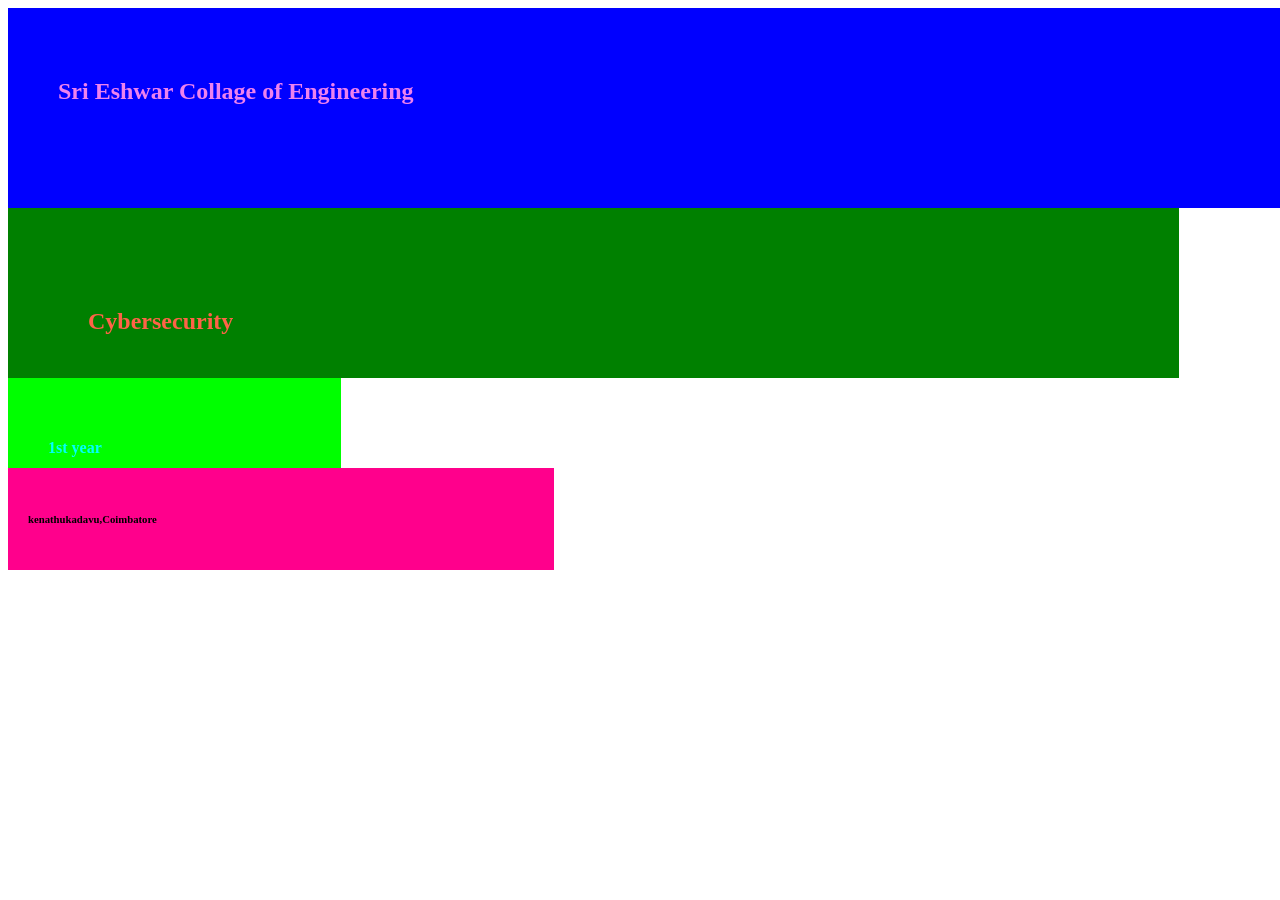
<file: index.html>
<html>
  <head>
    <title>my first website</title>
  </head>
  <body>
    <section style="background-color:blue;width:100%;height:100px;padding:50px;color:violet">
      <h1>Sri Eshwar Collage of  Engineering</h1>
    </section>
    <section style="background-color:green;width:80%;height:10px;padding:80px;color:tomato">
      <h2>Cybersecurity</h2>
    </section>
    <section style="background-color:lime;width:20%;height:10px;padding:40px" >
      <h4 style="color:aqua">1st year</h4>
    </section>
    <section style="background-color:rgb(255, 0, 140);width:40%;height:auto;color:black;padding:20px">
      <h6>kenathukadavu,Coimbatore</h6>
    </section>
  </body>
</html>
</file>
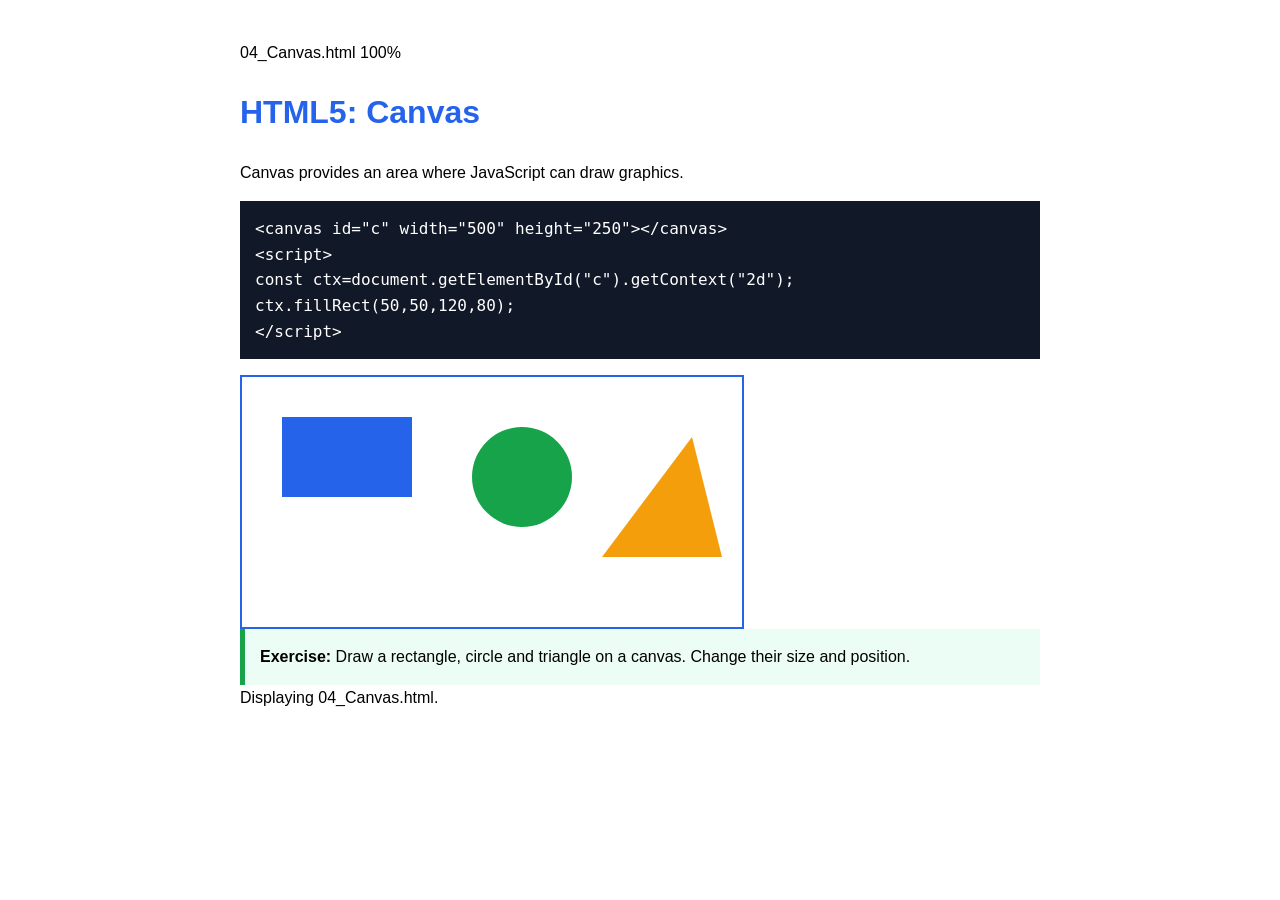
<file: CANVAS.html>
04_Canvas.html
100%
<!doctype html>
<html>
  <head>
    <meta charset="utf-8" />
    <title>Canvas</title>
    <style>
      body {
        font: 16px Arial;
        max-width: 800px;
        margin: 40px auto;
        line-height: 1.6;
      }
      h1 {
        color: #2563eb;
      }
      canvas {
        border: 2px solid #2563eb;
        max-width: 100%;
      }
      pre {
        background: #111827;
        color: white;
        padding: 15px;
        overflow: auto;
      }
      .ex {
        background: #ecfdf5;
        padding: 15px;
        border-left: 5px solid #16a34a;
      }
    </style>
  </head>
  <body>
    <h1>HTML5: Canvas</h1>
    <p>Canvas provides an area where JavaScript can draw graphics.</p>
    <pre>
&lt;canvas id="c" width="500" height="250"&gt;&lt;/canvas&gt;
&lt;script&gt;
const ctx=document.getElementById("c").getContext("2d");
ctx.fillRect(50,50,120,80);
&lt;/script&gt;</pre
    >
    <canvas id="c" width="500" height="250"></canvas>
    <script>
      const x = document.getElementById("c").getContext("2d");
      x.fillStyle = "#2563eb";
      x.fillRect(40, 40, 130, 80);
      x.beginPath();
      x.arc(280, 100, 50, 0, Math.PI * 2);
      x.fillStyle = "#16a34a";
      x.fill();
      x.beginPath();
      x.moveTo(360, 180);
      x.lineTo(450, 60);
      x.lineTo(480, 180);
      x.closePath();
      x.fillStyle = "#f59e0b";
      x.fill();
    </script>
    <div class="ex">
      <b>Exercise:</b> Draw a rectangle, circle and triangle on a canvas. Change
      their size and position.
    </div>
  </body>
</html>
Displaying 04_Canvas.html.
</file>
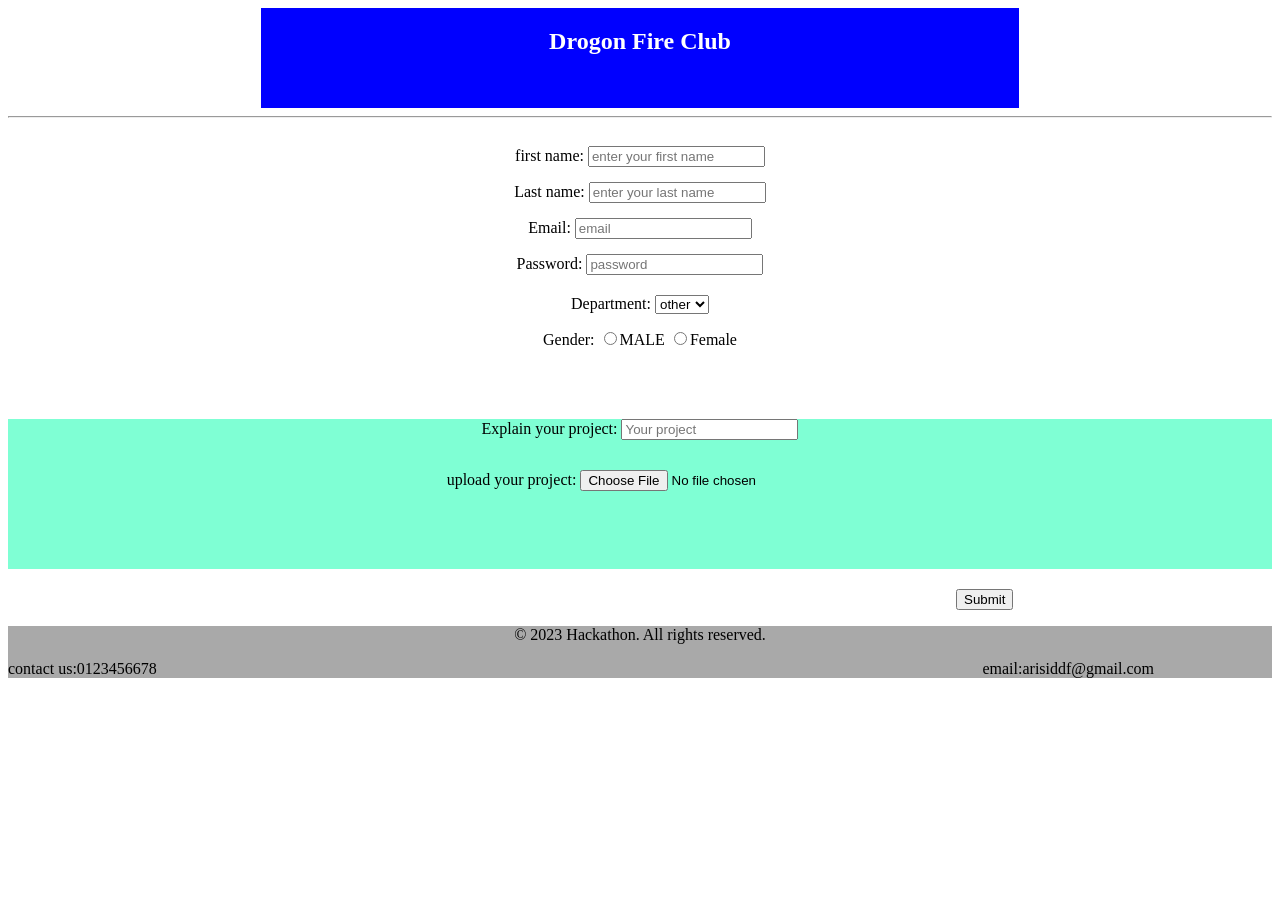
<file: form1.html>
<html>
    <head>
        <title>Form</title>
    </head>
    <body action="hh.html">
        <center><section style="background-color:blue;height:100px;width:60%;">
            <center><h1 style="color:white;padding-top:20px;">Drogon Fire Club</h1></center>
        </section></center><hr>
        <section style="padding:20px;"><center><div">
            <label id="fname">first name:</label>
            <input type="text" name="fname" placeholder="enter your first name"></div><div style="margin-top:15px;">
            <label id="lname">Last name:</label>
            <input type="text" name="lname" placeholder="enter your last name">
            </div></center>
            <center><div style="margin-top:15px">
                <label id="email">Email:</label>
                <input type="email" name="email" placeholder="email"></div><div style="margin-top:15px;">
                <label id="password">Password:</label>
                <input type="password" name="password" placeholder="password">
            </div></center><center>
            <div style="margin-top:20px;">
                <label id="dept">Department:</label>
                <select name="dept">
                    <option value="other">other</option>
                    <option value="it">IT</option>
                    <option value="CSE">CSE</option>
                    <option value="aids">AIDS</option>
                </select>
            </div></center>
            <div style="margin-top:15px">
                <center>
                    <label id="gender">Gender:</label>
                    <input type="radio" name="gender" value ="male">MALE
                    <input type="radio"name="gender" value="female">Female
                </center>
            </div>
        </section>
        <section style="background-color:aquamarine;height:150px;margin-top:50px">
         <div style="margin-top:15px;"><center><label id="feed">Explain your project:</label>
            <input type="namespace" name="feed" placeholder="Your project"></center></div><div style="margin-top:30px"><center>
          <label id="file" style="margin-top:5px;">upload your project:</label>
          <input type="file" name="file"> </center></div>
        </section>
        <section>
            <button style="margin-top:20px;size:120px;margin-left:75%">Submit</button>
        </section>
        <footer style="background-color:darkgray;">
            <center><p>&copy; 2023 Hackathon. All rights reserved.</p></center>
            <div style="display:inline-block">contact us:0123456678</div>
            <div style="display:inline-block;margin-left:65%">email:arisiddf@gmail.com</div>
        </footer>
    </body>
</html>
</file>
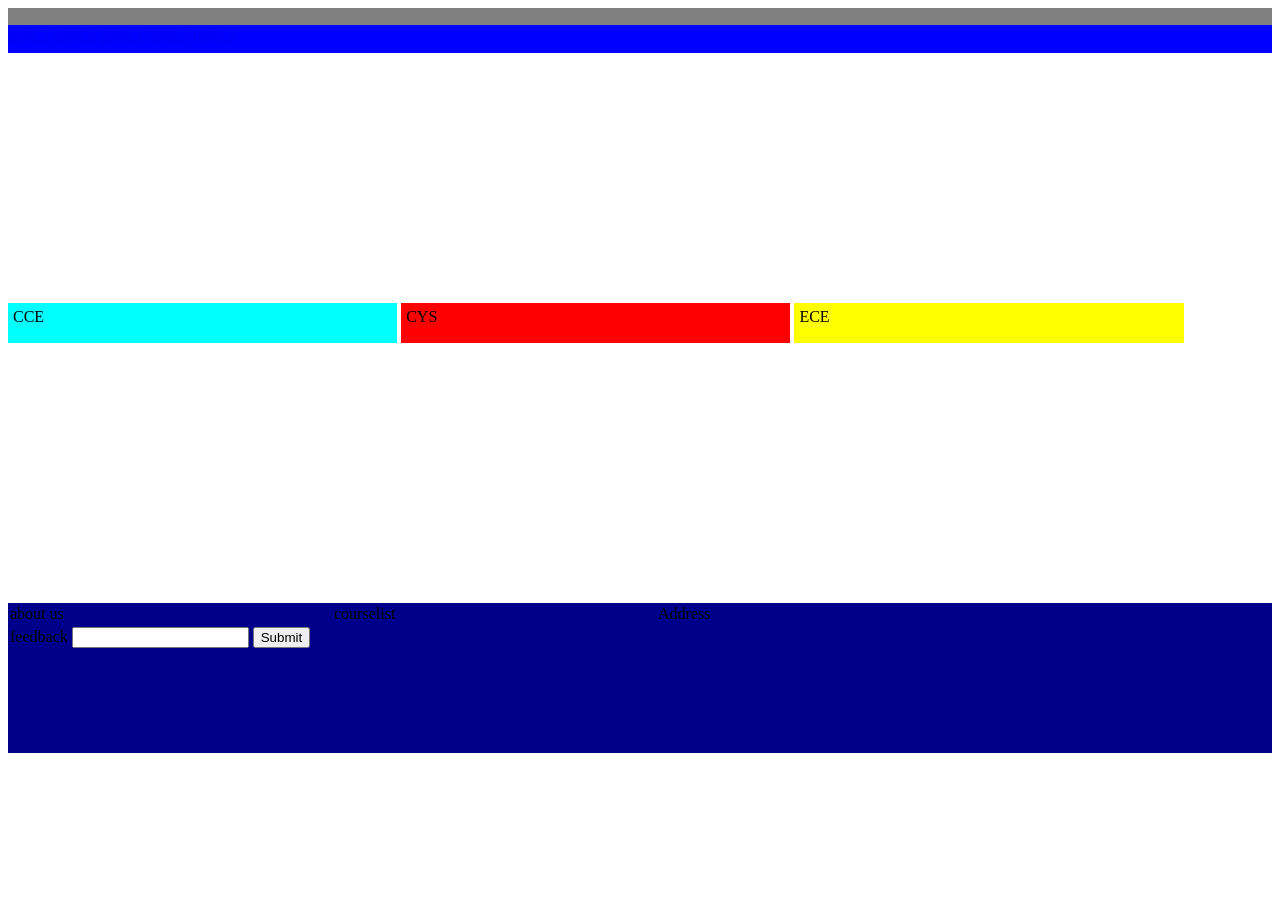
<file: hh.html>
<html>
<head>
    <title>HH</title>
</head>
<body>
    <section style="background-color:gray;height:15px;padding:1px">
        
    </section> 
    <section style="background-color:blue;height:28px">
       <header style="display:flex;gap:50px;align-items:center;">
            <nav>
                <a href="https://www.amazon.com">page 1</a>
                <a href="https://www.google.com">page 2</a>
                <a href="https://www.github.com">page 3</a>
                <a href="https://www.youtube.com">page 4</a>
                <a href="https://www.wikipedia.org">page 5</a>
            </nav>
        </header>
    </section>
    <section style="background-color:white;height:250px">
         
    </section>
    <section style="background-color:white;height:300px">
        <div style="background-color:aqua;width:30%;height:30px;padding:5px;display:inline-block">CCE</div>
        <div style="background-color:red;width:30%;height:30px;padding:5px;display:inline-block;">CYS</div>
        <div style="background-color:yellow;width:30%;height:30px;padding:5px;display:inline-block;">ECE</div>
    </section>
    <section style="background-color:darkblue;height:150px">
        <footer>
        <div style="width:25%;padding:2px;display:inline-block">about us</div>
        <div style="width:25%;padding:2px;display:inline-block">courselist</div>
        <div style="width:25%;padding:2px;display:inline-block">Address</div>
        <div style="width:25%;padding:2px;display:inline-block">
            <form>
                <label>feedback</label>
                <input type="password">
                <button>Submit</button>
            </form>
        </div>   
        </footer> 
    </section>
</body>
</html>
</file>
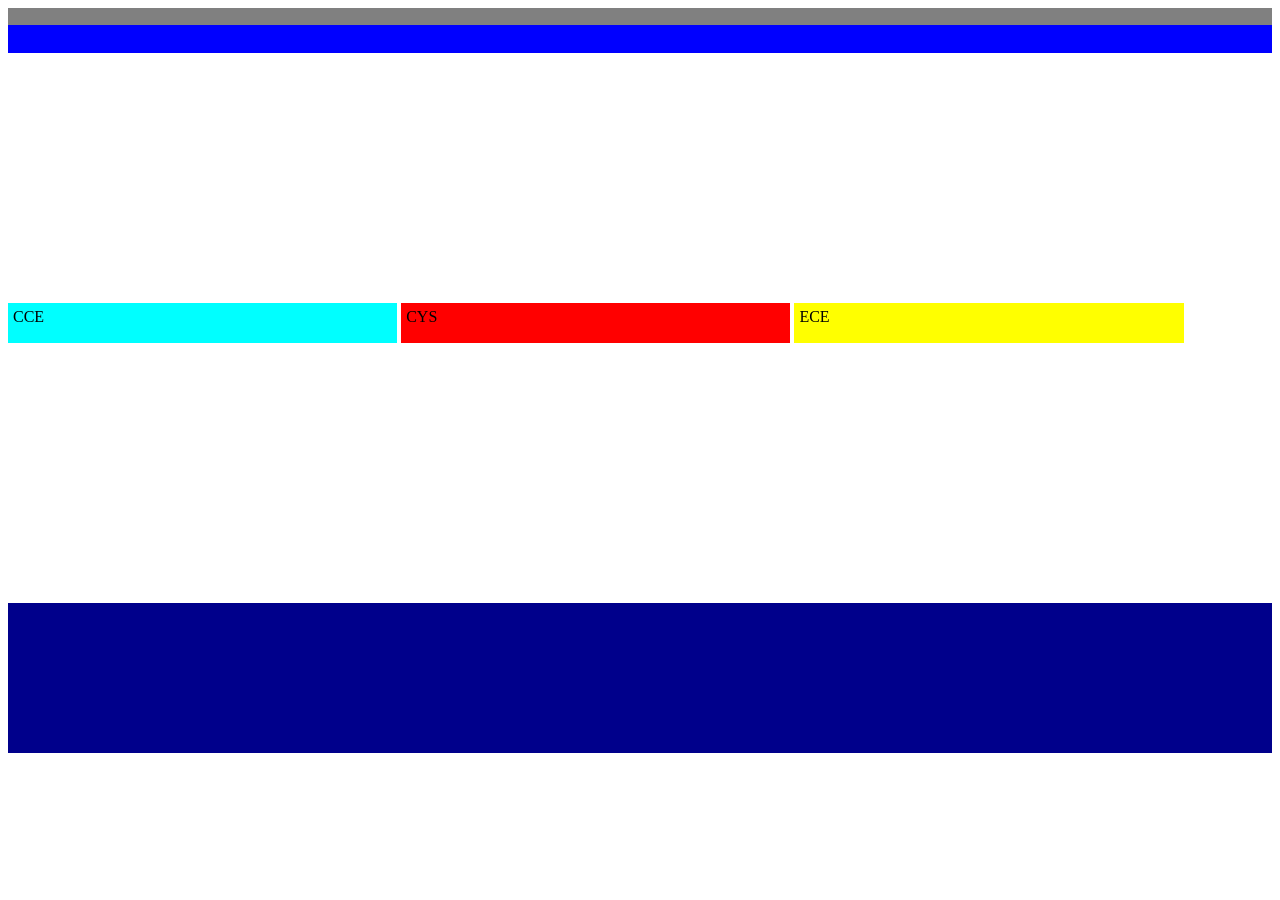
<file: home.html>
<html>
<head>
    <title>HOME</title>
</head>
<body>
    <section style="background-color:gray;height:15px;padding:1px">
        
    </section> 
    <section style="background-color:blue;height:28px">
    </section>
    <section style="background-color:white;height:250px">
    </section>
    <section style="background-color:white;height:300px">
        <div style="background-color:aqua;width:30%;height:30px;padding:5px;display:inline-block">CCE</div>
        <div style="background-color:red;width:30%;height:30px;padding:5px;display:inline-block;">CYS</div>
        <div style="background-color:yellow;width:30%;height:30px;padding:5px;display:inline-block;">ECE</div>
    </section>
    <section style="background-color:darkblue;height:150px">
    </section>
</body>
</html>
</file>
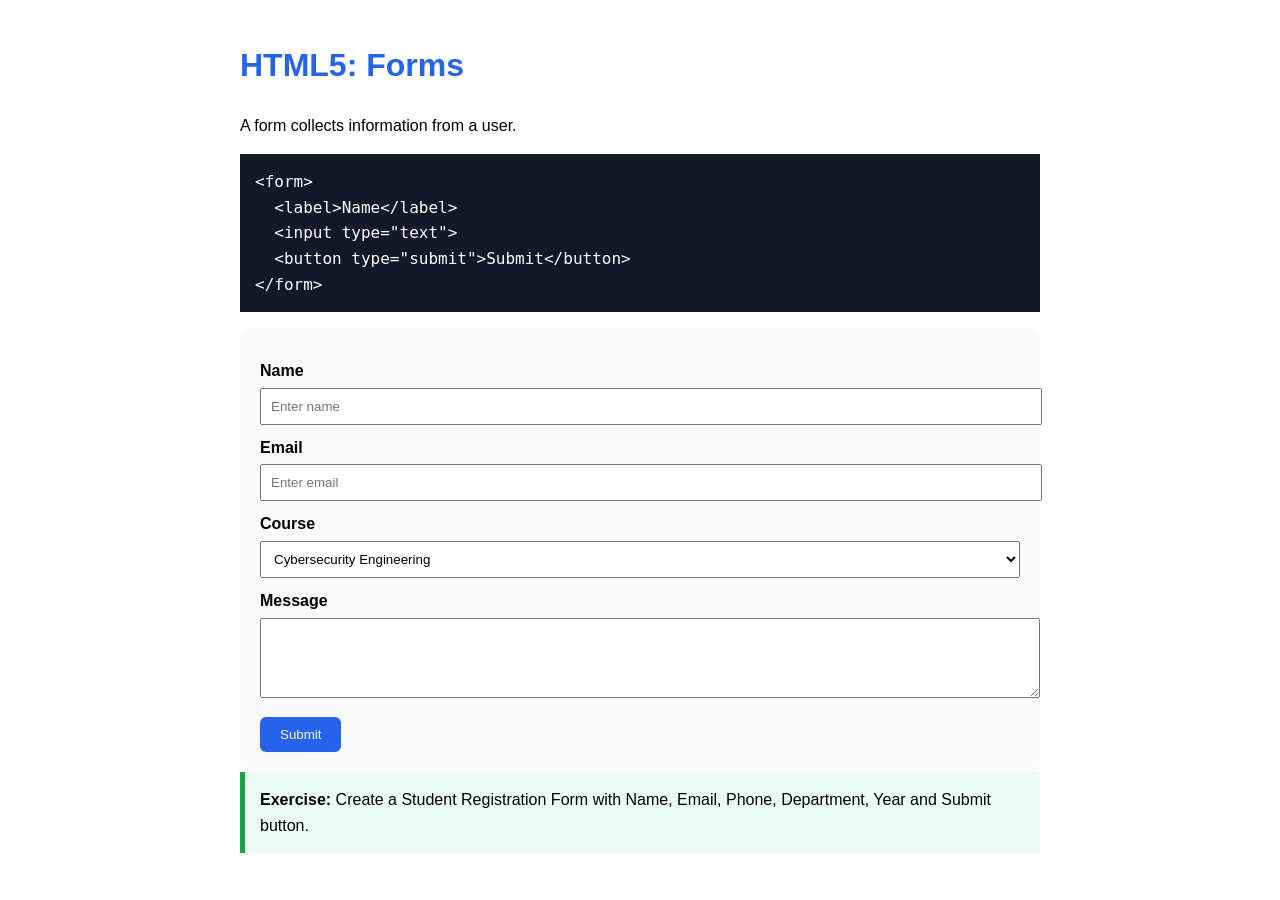
<file: html1.html>
<!doctype html>
<html>
  <head>
    <meta charset="utf-8" />
    <title>HTML5 Forms</title>
    <style>
      body {
        font: 16px Arial;
        max-width: 800px;
        margin: 40px auto;
        line-height: 1.6;
      }
      h1 {
        color: #2563eb;
      }
      form {
        background: #f8fafc;
        padding: 20px;
        border-radius: 10px;
      }
      label {
        display: block;
        margin-top: 10px;
        font-weight: bold;
      }
      input,
      select,
      textarea {
        width: 100%;
        padding: 9px;
        margin-top: 4px;
      }
      button {
        margin-top: 12px;
        padding: 10px 20px;
        background: #2563eb;
        color: white;
        border: 0;
        border-radius: 6px;
      }
      pre {
        background: #111827;
        color: white;
        padding: 15px;
        overflow: auto;
      }
      .ex {
        background: #ecfdf5;
        padding: 15px;
        border-left: 5px solid #16a34a;
      }
    </style>
  </head>
  <body>
    <h1>HTML5: Forms</h1>
    <p>A form collects information from a user.</p>
    <pre>
&lt;form&gt;
  &lt;label&gt;Name&lt;/label&gt;
  &lt;input type="text"&gt;
  &lt;button type="submit"&gt;Submit&lt;/button&gt;
&lt;/form&gt;</pre
    >
    <form
      onsubmit="
        event.preventDefault();
        alert('Form submitted!');
      "
    >
      <label>Name</label><input type="text" placeholder="Enter name" /><label
        >Email</label
      ><input type="email" placeholder="Enter email" /><label>Course</label
      ><select>
        <option>Cybersecurity Engineering</option>
        <option>CSE</option></select
      ><label>Message</label><textarea rows="4"></textarea
      ><button>Submit</button>
    </form>
    <div class="ex">
      <b>Exercise:</b> Create a Student Registration Form with Name, Email,
      Phone, Department, Year and Submit button.
    </div>
  </body>
</html>
</file>
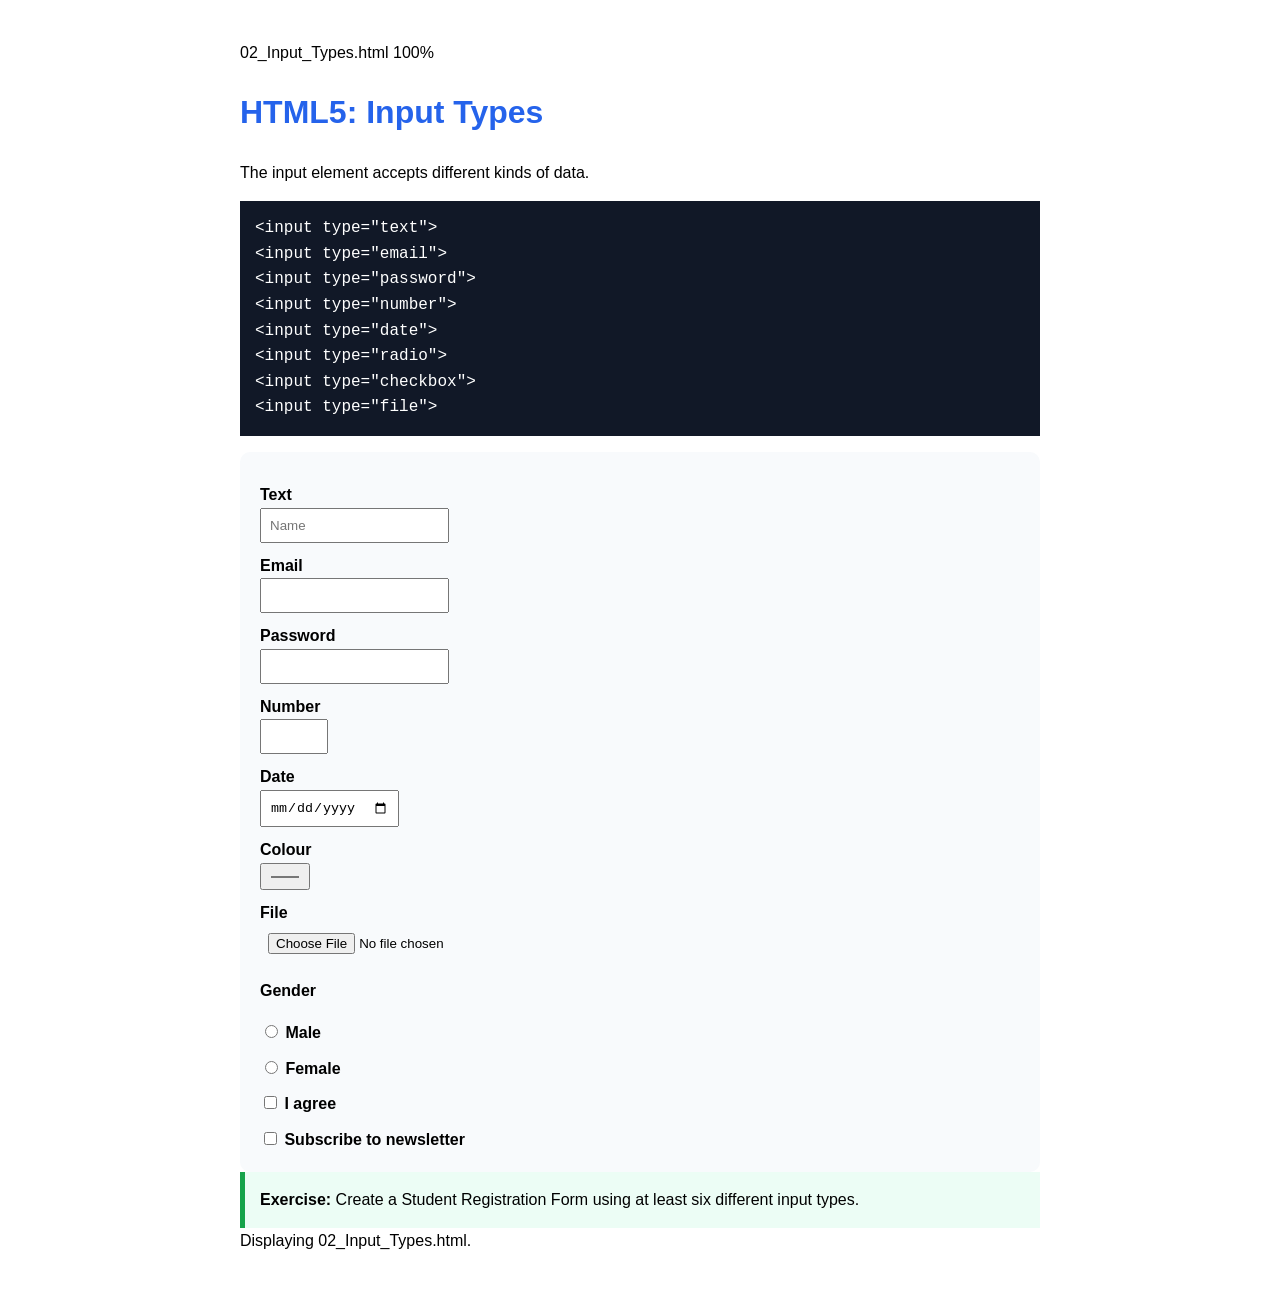
<file: html2.html>
02_Input_Types.html
100%
<!doctype html>
<html>
  <head>
    <meta charset="utf-8" />
    <title>Input Types</title>
    <style>
      body {
        font: 16px Arial;
        max-width: 800px;
        margin: 40px auto;
        line-height: 1.6;
      }
      h1 {
        color: #2563eb;
      }
      .demo {
        background: #f8fafc;
        padding: 20px;
        border-radius: 10px;
      }
      label {
        display: block;
        margin-top: 10px;
        font-weight: bold;
      }
      input {
        padding: 8px;
        max-width: 400px;
      }
      pre {
        background: #111827;
        color: white;
        padding: 15px;
        overflow: auto;
      }
      .ex {
        background: #ecfdf5;
        padding: 15px;
        border-left: 5px solid #16a34a;
      }
    </style>
  </head>
  <body>
    <h1>HTML5: Input Types</h1>
    <p>The input element accepts different kinds of data.</p>
    <pre>
&lt;input type="text"&gt;
&lt;input type="email"&gt;
&lt;input type="password"&gt;
&lt;input type="number"&gt;
&lt;input type="date"&gt;
&lt;input type="radio"&gt;
&lt;input type="checkbox"&gt;
&lt;input type="file"&gt;</pre
    >
    <div class="demo">
      <label>Text</label><input type="text" placeholder="Name" /><label
        >Email</label
      ><input type="email" /><label>Password</label
      ><input type="password" /><label>Number</label
      ><input type="number" min="1" max="100" /><label>Date</label
      ><input type="date" /><label>Colour</label><input type="color" /><label
        >File</label
      ><input type="file" />
      <p><b>Gender</b></p>
      <label><input type="radio" name="g" /> Male</label
      ><label><input type="radio" name="g" /> Female</label
      ><label><input type="checkbox" /> I agree</label>
      <label><input type="checkbox" /> Subscribe to newsletter</label>
    </div>
    <div class="ex">
      <b>Exercise:</b> Create a Student Registration Form using at least six
      different input types.
    </div>
  </body>
</html>
Displaying 02_Input_Types.html.
</file>
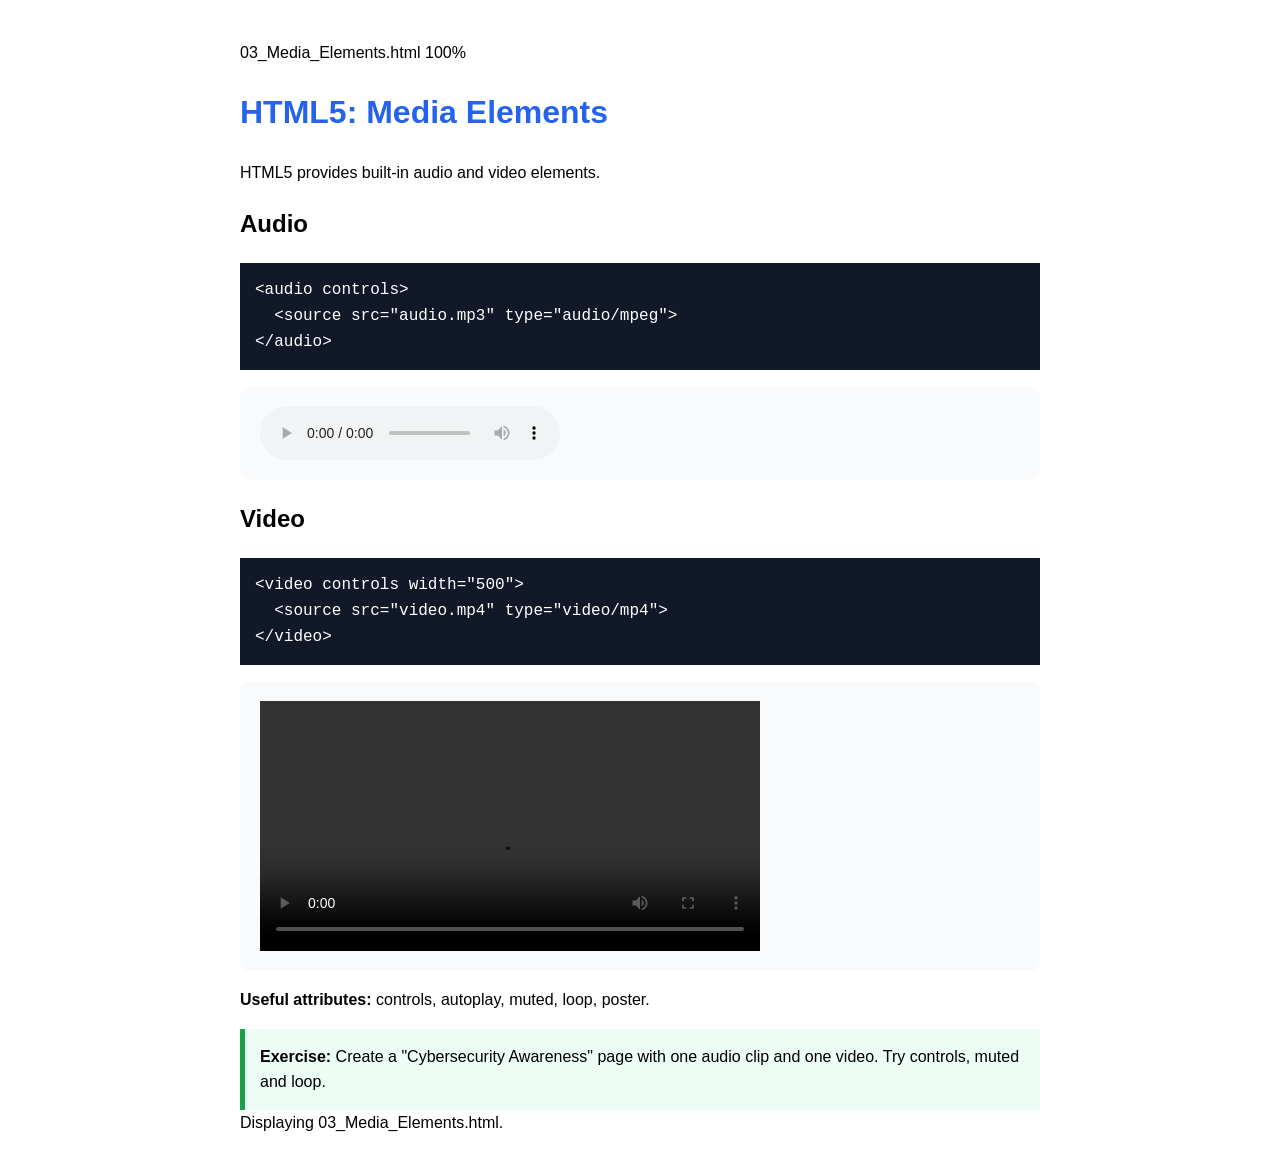
<file: html3.html>
03_Media_Elements.html
100%
<!doctype html>
<html>
  <head>
    <meta charset="utf-8" />
    <title>Media Elements</title>
    <style>
      body {
        font: 16px Arial;
        max-width: 800px;
        margin: 40px auto;
        line-height: 1.6;
      }
      h1 {
        color: #2563eb;
      }
      .media {
        background: #f8fafc;
        padding: 20px;
        border-radius: 10px;
      }
      audio,
      video {
        max-width: 100%;
      }
      pre {
        background: #111827;
        color: white;
        padding: 15px;
        overflow: auto;
      }
      .ex {
        background: #ecfdf5;
        padding: 15px;
        border-left: 5px solid #16a34a;
      }
    </style>
  </head>
  <body>
    <h1>HTML5: Media Elements</h1>
    <p>HTML5 provides built-in audio and video elements.</p>
    <h2>Audio</h2>
    <pre>
&lt;audio controls&gt;
  &lt;source src="audio.mp3" type="audio/mpeg"&gt;
&lt;/audio&gt;</pre
    >
    <div class="media">
      <audio controls>
        <source
          src="https://www.w3schools.com/html/horse.mp3"
          type="audio/mpeg"
        />
      </audio>
    </div>
    <h2>Video</h2>
    <pre>
&lt;video controls width="500"&gt;
  &lt;source src="video.mp4" type="video/mp4"&gt;
&lt;/video&gt;</pre
    >
    <div class="media">
      <video controls width="500">
        <source
          src="https://www.w3schools.com/html/mov_bbb.mp4"
          type="video/mp4"
        />
      </video>
    </div>
    <p><b>Useful attributes:</b> controls, autoplay, muted, loop, poster.</p>
    <div class="ex">
      <b>Exercise:</b> Create a "Cybersecurity Awareness" page with one audio
      clip and one video. Try controls, muted and loop.
    </div>
  </body>
</html>
Displaying 03_Media_Elements.html.
</file>
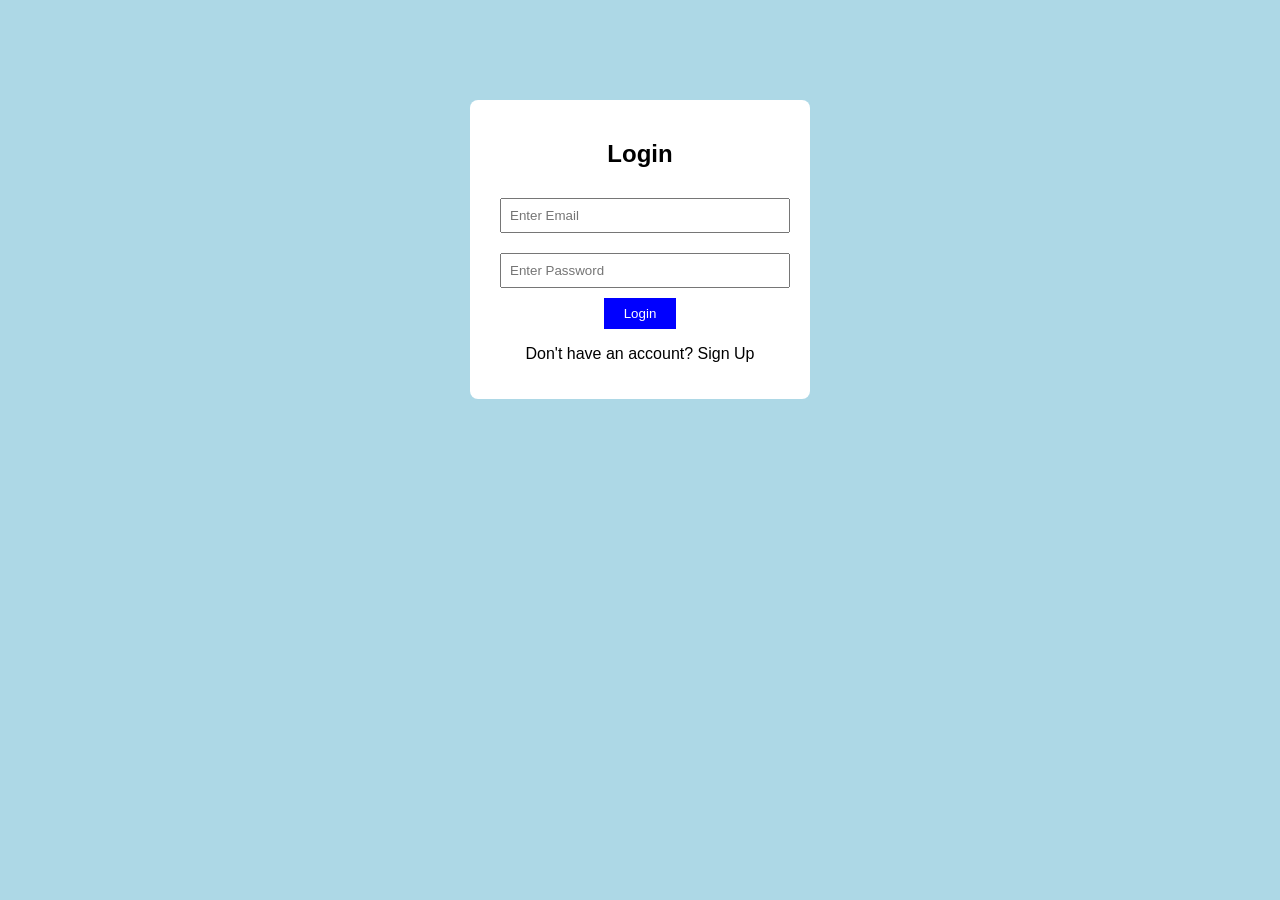
<file: login.html>
<!DOCTYPE html>
<html>
<head>
    <title>Login Page</title>

    <style>
        body {
            background-color: lightblue;
            font-family: Arial;
        }

        .login {
            width: 300px;
            margin: 100px auto;
            padding: 20px;
            background-color: white;
            text-align: center;
            border-radius: 8px;
        }

        input {
            padding: 8px;
            margin: 10px;
            width: 90%;
        }

        button {
            background-color: blue;
            color: white;
            padding: 8px 20px;
            border: none;
        }
    </style>
</head>

<body>

    <div class="login">
        <h2>Login</h2>

        <form>
            <input type="email" placeholder="Enter Email">
            <input type="password" placeholder="Enter Password">

            <button type="submit">Login</button>
        </form>

        <p>Don't have an account? Sign Up</p>
    </div>

</body>
</html>
</file>
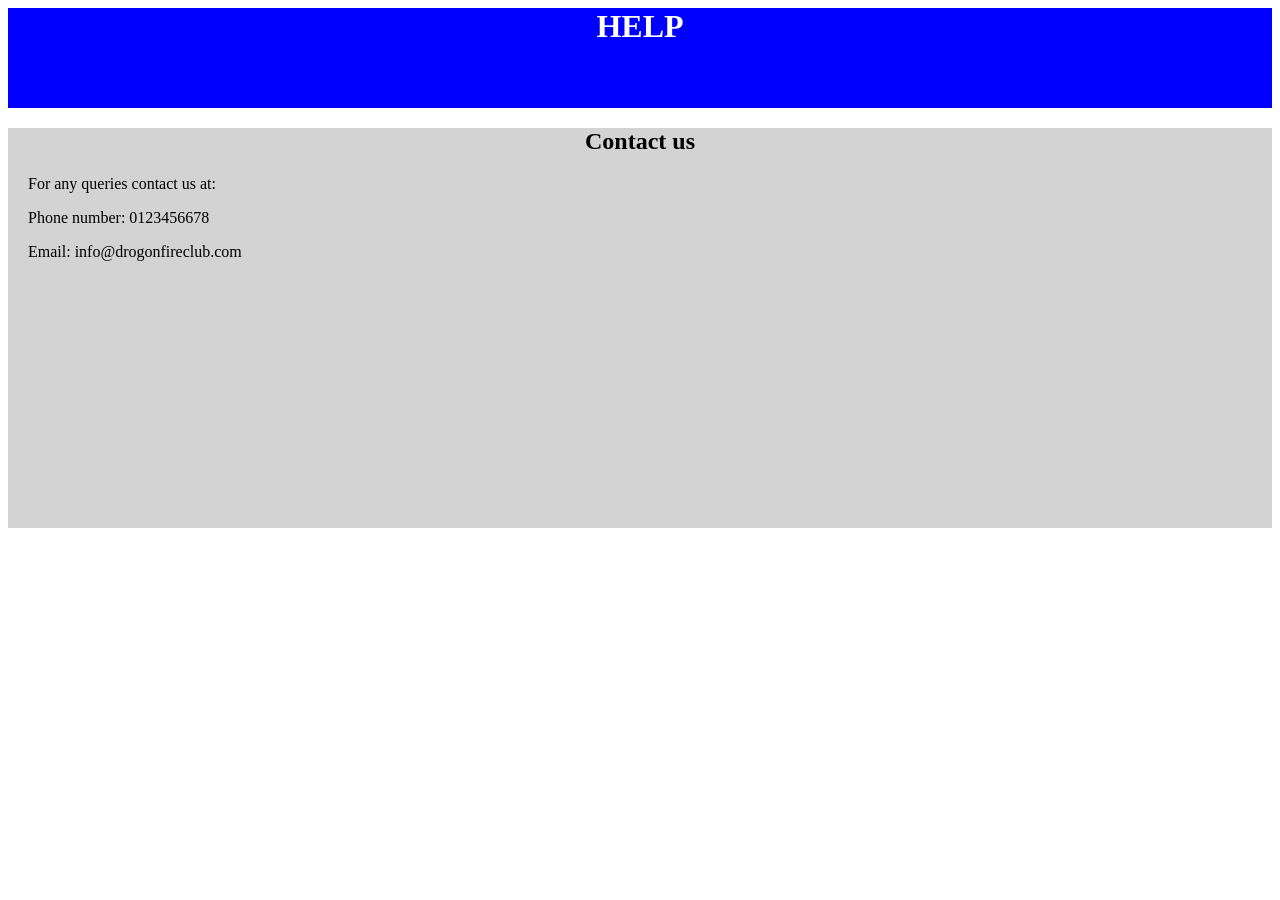
<file: sign.html>
<html>
    <head>
        <title>Help</title>
    </head>
   
    
    <body>
        <header style="background-color:blue;color:white;height:100px;width:100%;">
            <center><h1>HELP</h1></center>          

        </header>
        <section style="background-color:lightgray;height:400px;width:100%;">
            <center><h2>Contact us</h2></center>
            <div style="margin-top:20px;margin-left:20px;">
                <p>For any queries contact us at:</p>
                <p>Phone number: 0123456678</p>
                <p>Email: info@drogonfireclub.com</p>
            </div>
        </section>
    </body>
</html>
</file>
